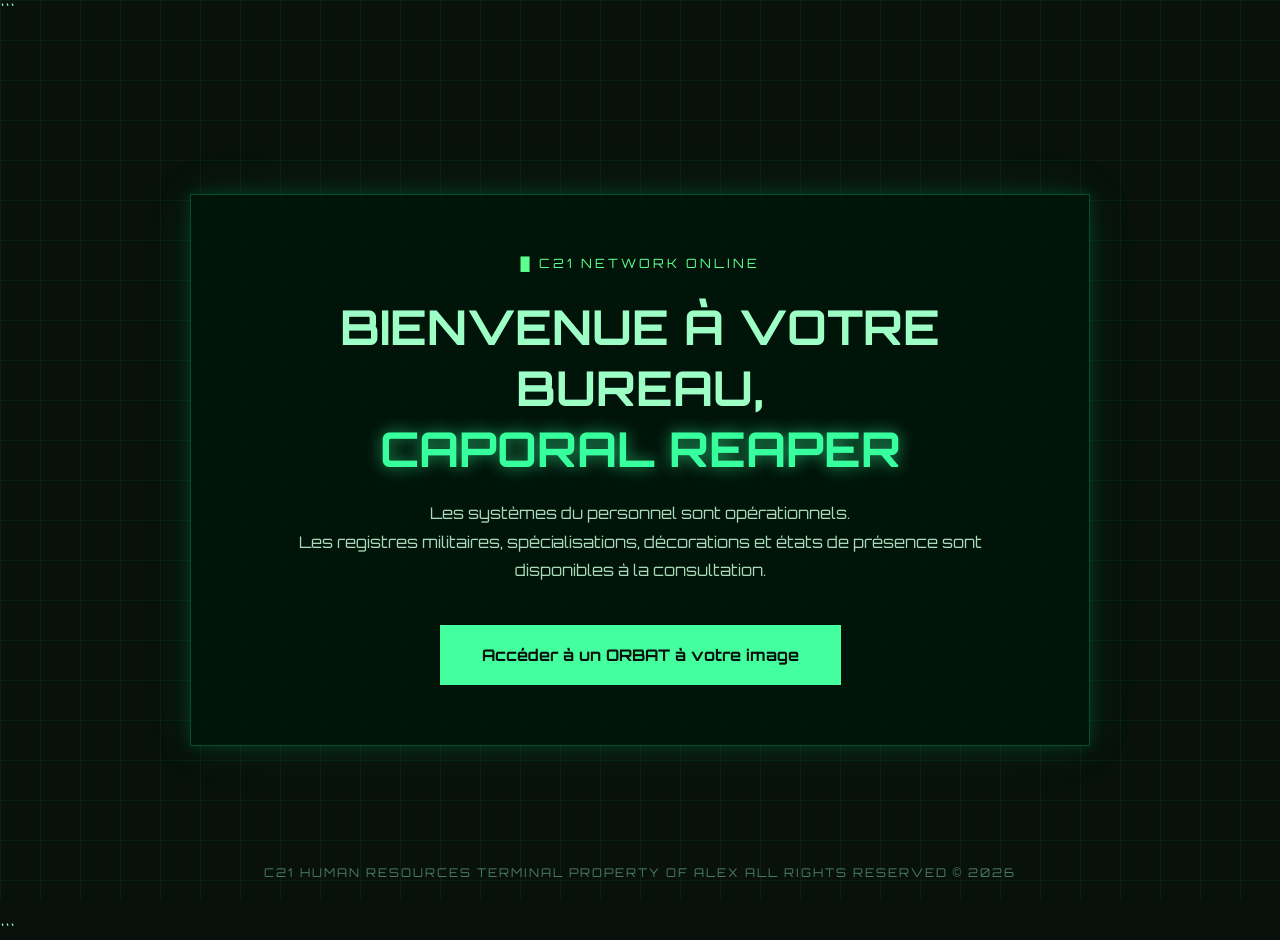
<file: index.html>
<!DOCTYPE html>

<html lang="fr">
<head>
    <meta charset="UTF-8">
    <meta name="viewport" content="width=device-width, initial-scale=1.0">
    <title>C21 ORBAT</title>
    <link rel="stylesheet" href="styleintro.css">
</head>
<body>

```
<div class="background-grid"></div>

<main class="intro-container">

    <div class="intro-panel">

        <p class="status-line">
            █ C21 NETWORK ONLINE
        </p>

        <h1>
            Bienvenue à votre bureau,<br>
            <span>Caporal Reaper</span>
        </h1>

        <p class="intro-text">
            Les systèmes du personnel sont opérationnels.<br>
            Les registres militaires, spécialisations, décorations et états de présence sont disponibles à la consultation.
        </p>

        <a href="indexdef.html" class="launch-button">
            Accéder à un ORBAT à votre image
        </a>

    </div>

</main>

<footer>
    C21 HUMAN RESOURCES TERMINAL
PROPERTY OF ALEX
ALL RIGHTS RESERVED © 2026
</footer>
```

</body>
</html>
</file>
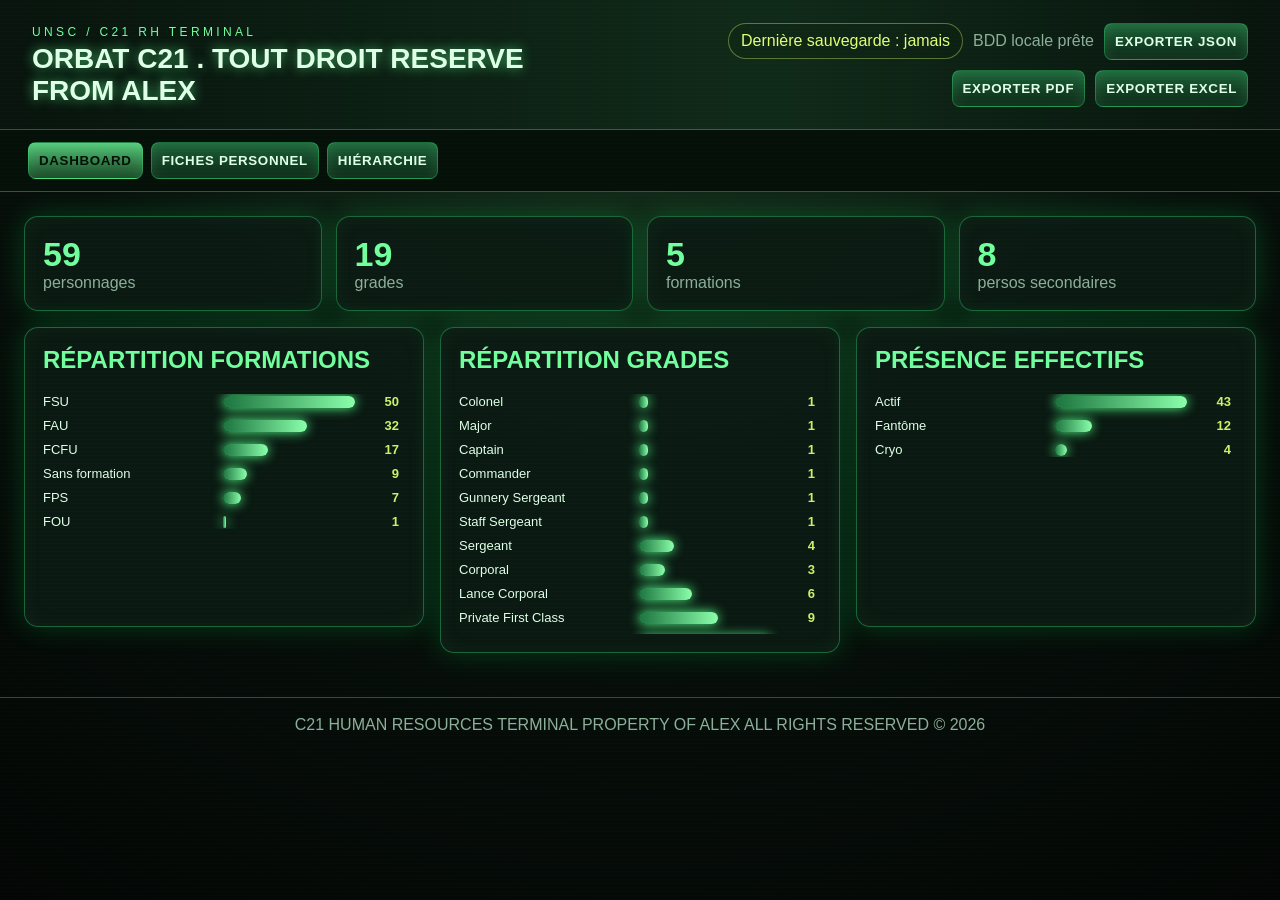
<file: indexdef.html>
<!doctype html>
<html lang="fr">
<head>
  <meta charset="utf-8">
  <meta name="viewport" content="width=device-width,initial-scale=1">
  <title>C21 ORBAT RH</title>
  <link rel="stylesheet" href="style.css">
</head>
<body>
<div class="noise"></div>
<header class="topbar">
  <div>
    <span class="eyebrow">UNSC / C21 RH TERMINAL</span>
    <h1>ORBAT C21 . TOUT DROIT RESERVE FROM ALEX</h1>
  </div>
  <div class="status"><span id="lastSave" class="last-save">Dernière sauvegarde : jamais</span><span id="saveState">BDD locale prête</span><button id="exportBtn">Exporter JSON</button><button id="exportPdfBtn">Exporter PDF</button><button id="exportExcelBtn">Exporter Excel</button></div>
</header>
<nav class="tabs">
  <button class="tab active" data-view="dashboard">Dashboard</button>
  <button class="tab" data-view="personnel">Fiches personnel</button>
  <button class="tab" data-view="hierarchie">Hiérarchie</button>
</nav>
<main>
  <section id="dashboard" class="view active">
    <div class="grid kpis">
      <div class="card"><b id="kpiPersonnel">0</b><span>personnages</span></div>
      <div class="card"><b id="kpiGrades">0</b><span>grades</span></div>
      <div class="card"><b id="kpiFormations">0</b><span>formations</span></div>
      <div class="card"><b id="kpiSecondaires">0</b><span>persos secondaires</span></div>
    </div>
    <div class="dash-charts triple">
      <div class="panel compact"><h2>Répartition formations</h2><div id="formationBars" class="bars small"></div></div>
      <div class="panel compact"><h2>Répartition grades</h2><div id="gradeBars" class="bars small"></div></div>
      <div class="panel compact"><h2>Présence effectifs</h2><div id="presenceBars" class="bars small"></div></div>
    </div>
  </section>

  <section id="personnel" class="view">
    <div class="toolbar"><input id="search" placeholder="Recherche nom, grade, médaille, formation…"><select id="gradeFilter"><option value="">Tous les grades</option></select><select id="formationFilter"><option value="">Toutes formations</option></select><select id="presenceFilter"><option value="">Toute présence</option></select><button id="newBtn">+ Ajouter</button></div>
    <div class="layout">
      <div class="list" id="personList"></div>
      <form class="editor" id="editor">
        <h2>Fiche Personnel</h2>
        <input name="id" type="hidden">
        <label>Nom<input name="nom"></label>
        <label>Grade<select name="grade"></select></label>
        <label>Nombre d'OP<input name="op" type="number" min="0" step="1" value="0"></label>
        <label>Rôle / Affectation<select name="role"><option>UNICOM</option><option>NAVCOM</option></select></label>
        <label>Spécialisation<select name="specialisation"><option value="">Aucune</option></select></label>
        <label>Présence<select name="presence"><option>Actif</option><option>Fantôme</option><option>Cryo</option></select></label>
        <div class="fieldblock"><span>Formations</span><div id="formationChecks" class="checks"></div></div>
        <div class="fieldblock"><span>Médailles / décorations</span><div id="medalChecks" class="checks medalchecks"></div></div>
        <label>Notes RH<textarea name="notes"></textarea></label>
        <div class="actions"><button type="submit">Sauvegarder</button><button type="button" id="deleteBtn">Supprimer</button></div>
      </form>
    </div>
  </section>

  <section id="hierarchie" class="view">
    <div class="panel"><h2>Arborescence hiérarchique</h2><p class="muted">Vue reconstruite depuis l’ORBAT extrait : unités en branches, personnel trié par niveau de grade quand identifiable.</p><div id="hierarchyTree" class="tree"></div></div>
  </section>

</main>
<footer>C21 HUMAN RESOURCES TERMINAL
PROPERTY OF ALEX
ALL RIGHTS RESERVED © 2026</footer>
<script src="data.js"></script><script src="app.js"></script>
</body>
</html>
</file>
<file: styleintro.css>
@import url('https://fonts.googleapis.com/css2?family=Orbitron:wght@400;500;700&display=swap');

*{
    margin:0;
    padding:0;
    box-sizing:border-box;
}

html,
body{
    width:100%;
    height:100%;
}

body{
    font-family:'Orbitron', sans-serif;
    background:#08110c;
    color:#9effc6;
    overflow:hidden;
    position:relative;
}

.background-grid{
    position:absolute;
    top:0;
    left:0;
    right:0;
    bottom:0;

    background:
        linear-gradient(rgba(0,255,120,0.06) 1px, transparent 1px),
        linear-gradient(90deg, rgba(0,255,120,0.06) 1px, transparent 1px);

    background-size:40px 40px;

    animation:gridMove 12s linear infinite;
}

@keyframes gridMove{
    from{
        transform:translateY(0);
    }

    to{
        transform:translateY(40px);
    }
}

.intro-container{
    position:relative;
    z-index:2;

    display:flex;
    justify-content:center;
    align-items:center;

    width:100%;
    height:100%;
}

.intro-panel{

    width:900px;
    max-width:90%;

    padding:60px;

    text-align:center;

    border:1px solid rgba(0,255,140,0.25);

    background:rgba(0,20,10,0.85);

    box-shadow:
        0 0 15px rgba(0,255,140,0.15),
        0 0 50px rgba(0,255,140,0.08);
}

.status-line{
    color:#5dff8f;
    font-size:0.8rem;
    letter-spacing:3px;
    margin-bottom:25px;
}

h1{
    font-size:3rem;
    margin-bottom:20px;
    text-transform:uppercase;
}

h1 span{
    color:#38ff9d;
    text-shadow:0 0 15px rgba(56,255,157,0.6);
}

.intro-text{
    color:#a9d9b7;
    line-height:1.8;
    margin-bottom:40px;
}

.launch-button{

    display:inline-block;

    padding:18px 40px;

    text-decoration:none;

    color:#08110c;

    font-weight:bold;

    background:#43ff9e;

    border:2px solid #43ff9e;

    transition:all 0.25s ease;
}

.launch-button:hover{

    background:transparent;

    color:#43ff9e;

    box-shadow:0 0 20px rgba(67,255,158,0.4);
}

footer{

    position:absolute;

    left:0;
    right:0;
    bottom:20px;

    text-align:center;

    color:rgba(158,255,198,0.45);

    font-size:0.75rem;

    letter-spacing:2px;

    z-index:5;
}
</file>
<file: style.css>
:root{--bg:#07100b;--panel:#0c1b13e8;--panel2:#11281b;--line:#3dff8b55;--green:#71ff9d;--green2:#1f8f4e;--text:#dfffe6;--muted:#8caf99;--danger:#ff6b6b;--gold:#c8f26a}*{box-sizing:border-box}body{margin:0;background:radial-gradient(circle at top,#17351f 0,#07100b 52%,#030604 100%);color:var(--text);font-family:Segoe UI,Arial,sans-serif;min-height:100vh}.noise{position:fixed;inset:0;pointer-events:none;background:repeating-linear-gradient(0deg,#ffffff06 0,#ffffff06 1px,transparent 1px,transparent 4px);mix-blend-mode:screen;opacity:.25}.topbar{display:flex;justify-content:space-between;gap:20px;align-items:center;padding:22px 32px;border-bottom:1px solid var(--line);background:linear-gradient(90deg,#08140d,#102a19 60%,#08140d);box-shadow:0 0 35px #1aff7333}.eyebrow{color:var(--green);letter-spacing:.28em;font-size:12px}h1{margin:.2rem 0 0;font-size:28px;text-transform:uppercase;text-shadow:0 0 12px #5cff91aa}button,select,input,textarea{background:#06120bcc;color:var(--text);border:1px solid var(--line);border-radius:8px;padding:10px;outline:none}button{cursor:pointer;text-transform:uppercase;font-weight:800;letter-spacing:.05em;background:linear-gradient(180deg,#1d6338,#0b2616);box-shadow:inset 0 0 14px #84ffaa22}button:hover{border-color:var(--green);filter:brightness(1.15)}.status{display:flex;align-items:center;gap:10px;color:var(--muted)}.tabs{display:flex;gap:8px;padding:12px 28px;background:#041008;border-bottom:1px solid #235c38}.tab.active{background:linear-gradient(180deg,#55c97a,#174323);color:#031006}main{padding:24px;max-width:1480px;margin:auto}.view{display:none}.view.active{display:block}.grid{display:grid;gap:14px}.kpis{grid-template-columns:repeat(4,minmax(130px,1fr));margin-bottom:16px}.card,.panel,.editor,.person{background:var(--panel);border:1px solid var(--line);border-radius:14px;box-shadow:0 0 28px #00ff6630, inset 0 0 22px #92ffbe0b}.card{padding:18px}.card b{font-size:34px;color:var(--green);display:block}.card span,.muted{color:var(--muted)}.dash-charts{display:grid;grid-template-columns:1fr 1fr;gap:16px;align-items:start}.panel{padding:18px}.panel.compact{min-height:320px}.panel h2,.editor h2{margin-top:0;color:var(--green);text-transform:uppercase}.bars{display:grid;gap:9px}.bars.small{font-size:13px;max-height:260px;overflow:auto;padding-right:6px}.bar{display:grid;grid-template-columns:170px 1fr 34px;gap:10px;align-items:center}.bar i{height:12px;background:linear-gradient(90deg,#1c743f,#8affaa);border-radius:999px;box-shadow:0 0 12px #52ff88}.bar b{color:var(--gold);text-align:right}.toolbar{display:flex;gap:10px;margin-bottom:16px}.toolbar input{flex:1}.layout{display:grid;grid-template-columns:420px 1fr;gap:16px}.list{display:grid;gap:10px;max-height:76vh;overflow:auto;padding-right:8px}.person{padding:14px;cursor:pointer;position:relative;border-left-width:8px}.person.selected{border-color:var(--green);background:#153b22}.presence-active{border-left-color:#74ff9d;box-shadow:0 0 24px #42ff7b33,inset 0 0 20px #74ff9d12}.presence-ghost{border-left-color:#d8f2dc88;opacity:.78;filter:saturate(.65);box-shadow:0 0 14px #d8f2dc18,inset 0 0 16px #d8f2dc0c}.presence-cryo{border-left-color:#7bd7ff;box-shadow:0 0 24px #69ceff33,inset 0 0 22px #69ceff18}.presenceBadge{position:absolute;right:10px;top:10px;font-size:10px;text-transform:uppercase;letter-spacing:.08em;border:1px solid #ffffff33;border-radius:999px;padding:3px 8px;color:#e9fff0;background:#00000055}.person h3{margin:0 0 6px;color:#f1fff4}.person p{margin:0 0 8px;color:var(--muted)}.tags{display:flex;gap:6px;flex-wrap:wrap}.tag{font-size:12px;border:1px solid #73ff9e66;color:#afffc4;border-radius:999px;padding:3px 8px;background:#0d2817}.tag.spec{border-color:#c8f26a88;color:#e2ff88}.editor{padding:18px;display:grid;gap:12px;align-content:start}.editor label,.fieldblock{display:grid;gap:6px;color:var(--muted);font-size:13px;text-transform:uppercase;letter-spacing:.04em}.editor input,.editor textarea,.editor select{width:100%;font-size:15px}.editor textarea{min-height:86px;resize:vertical}.checks{display:grid;grid-template-columns:repeat(auto-fit,minmax(110px,1fr));gap:8px;background:#06120bcc;border:1px solid var(--line);border-radius:10px;padding:10px}.medalchecks{grid-template-columns:repeat(auto-fit,minmax(190px,1fr));max-height:220px;overflow:auto}.check{display:flex!important;align-items:center;gap:8px;text-transform:none!important;color:var(--text)!important}.check input{width:auto}.actions{display:flex;gap:10px}.actions button:last-child{border-color:#ff6b6b88;background:linear-gradient(180deg,#652525,#260b0b)}select[multiple]{min-height:160px}.stockgrid{display:grid;grid-template-columns:repeat(auto-fit,minmax(360px,1fr));gap:16px}table{width:100%;border-collapse:collapse}th,td{border-bottom:1px solid #5fff9228;padding:7px;text-align:left}th{color:var(--green);font-size:12px;text-transform:uppercase}.tree{display:grid;gap:28px;padding:16px;overflow:auto}.branch{position:relative;text-align:center}.unit{display:inline-block;padding:12px 22px;border:1px solid var(--green);border-radius:12px;background:linear-gradient(180deg,#1d6338,#07150d);font-weight:900;text-transform:uppercase;box-shadow:0 0 20px #58ff8b66}.nodes{margin-top:26px;display:flex;justify-content:center;gap:14px;flex-wrap:wrap;position:relative}.nodes:before{content:"";position:absolute;top:-18px;left:8%;right:8%;height:1px;background:var(--line)}.node{min-width:190px;max-width:230px;padding:12px;border:1px solid #59ff8d66;border-radius:10px;background:#07150ee6;box-shadow:inset 0 0 18px #60ff8c12}.node strong{display:block;color:var(--green);font-size:12px;text-transform:uppercase}.node span{display:block;font-weight:800;margin:4px 0}.node em{display:block;color:var(--muted);font-size:12px;font-style:normal}.empty{color:var(--muted)}footer{padding:18px;text-align:center;color:var(--muted);border-top:1px solid var(--line);margin-top:20px}@media(max-width:900px){.topbar,.toolbar{flex-direction:column;align-items:stretch}.kpis,.dash-charts,.layout{grid-template-columns:1fr}.tabs{overflow:auto}.bar{grid-template-columns:120px 1fr 28px}}

/* V10 RH demand fixes */
.status{flex-wrap:wrap;justify-content:flex-end}.last-save{border:1px solid #c8f26a66;border-radius:999px;padding:8px 12px;color:#dfff77;background:#111f0822}.dash-charts.triple{grid-template-columns:1fr 1fr 1fr}.person.presence-active{border-left-color:#65ff91;box-shadow:0 0 24px #42ff7b33,inset 0 0 20px #74ff9d12}.person.presence-ghost{border-left-color:#ff7bdc;opacity:1;filter:none;box-shadow:0 0 22px #ff7bdc33,inset 0 0 18px #ff7bdc12}.person.presence-cryo{border-left-color:#62cfff;box-shadow:0 0 24px #69ceff33,inset 0 0 22px #69ceff18}.person.selected{border-color:#ff9f3d!important;background:#3b2412!important;box-shadow:0 0 28px #ff9f3d77,inset 0 0 24px #ff9f3d22!important}.person.selected .presenceBadge{border-color:#ffbd76;color:#ffd4a3}.bar span{overflow:hidden;text-overflow:ellipsis;white-space:nowrap}.panel.compact{min-height:300px}.bars.small{max-height:240px}@media(max-width:1100px){.dash-charts.triple{grid-template-columns:1fr}.status{justify-content:flex-start}}
</file>
